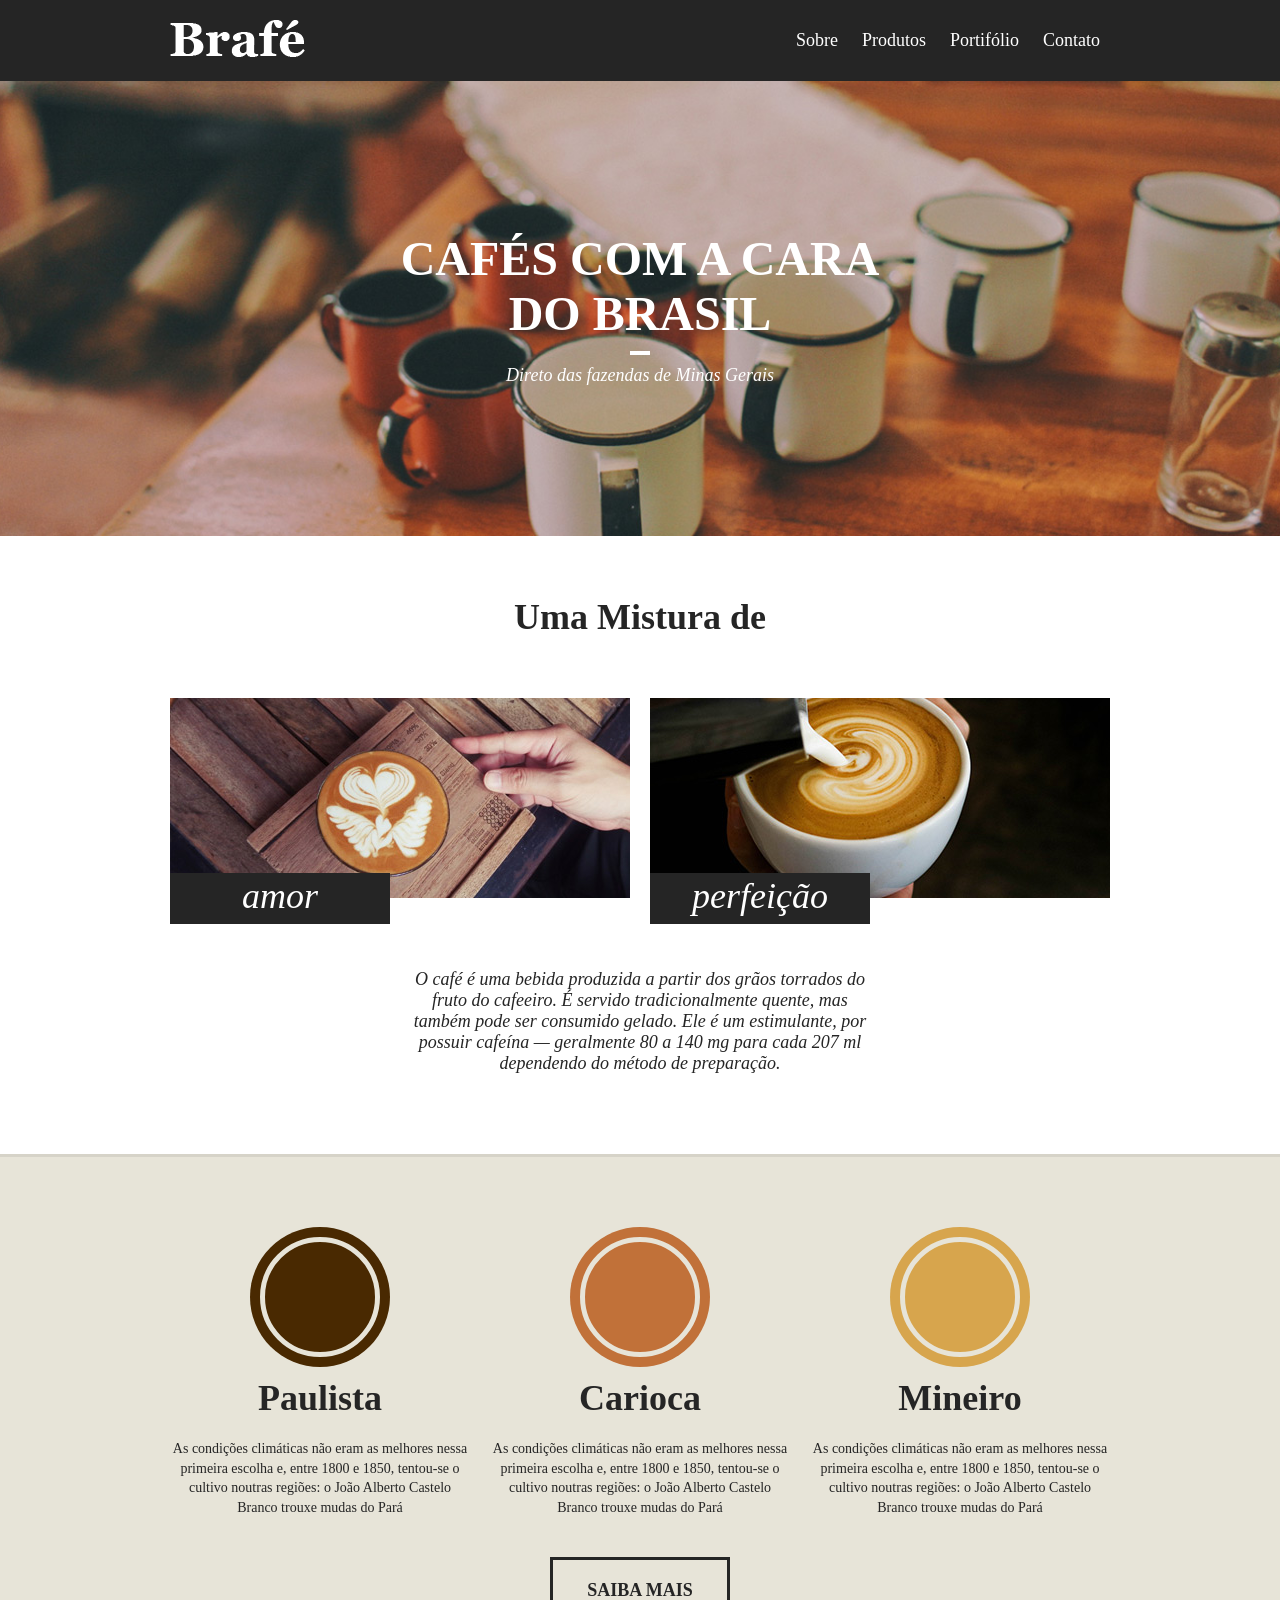
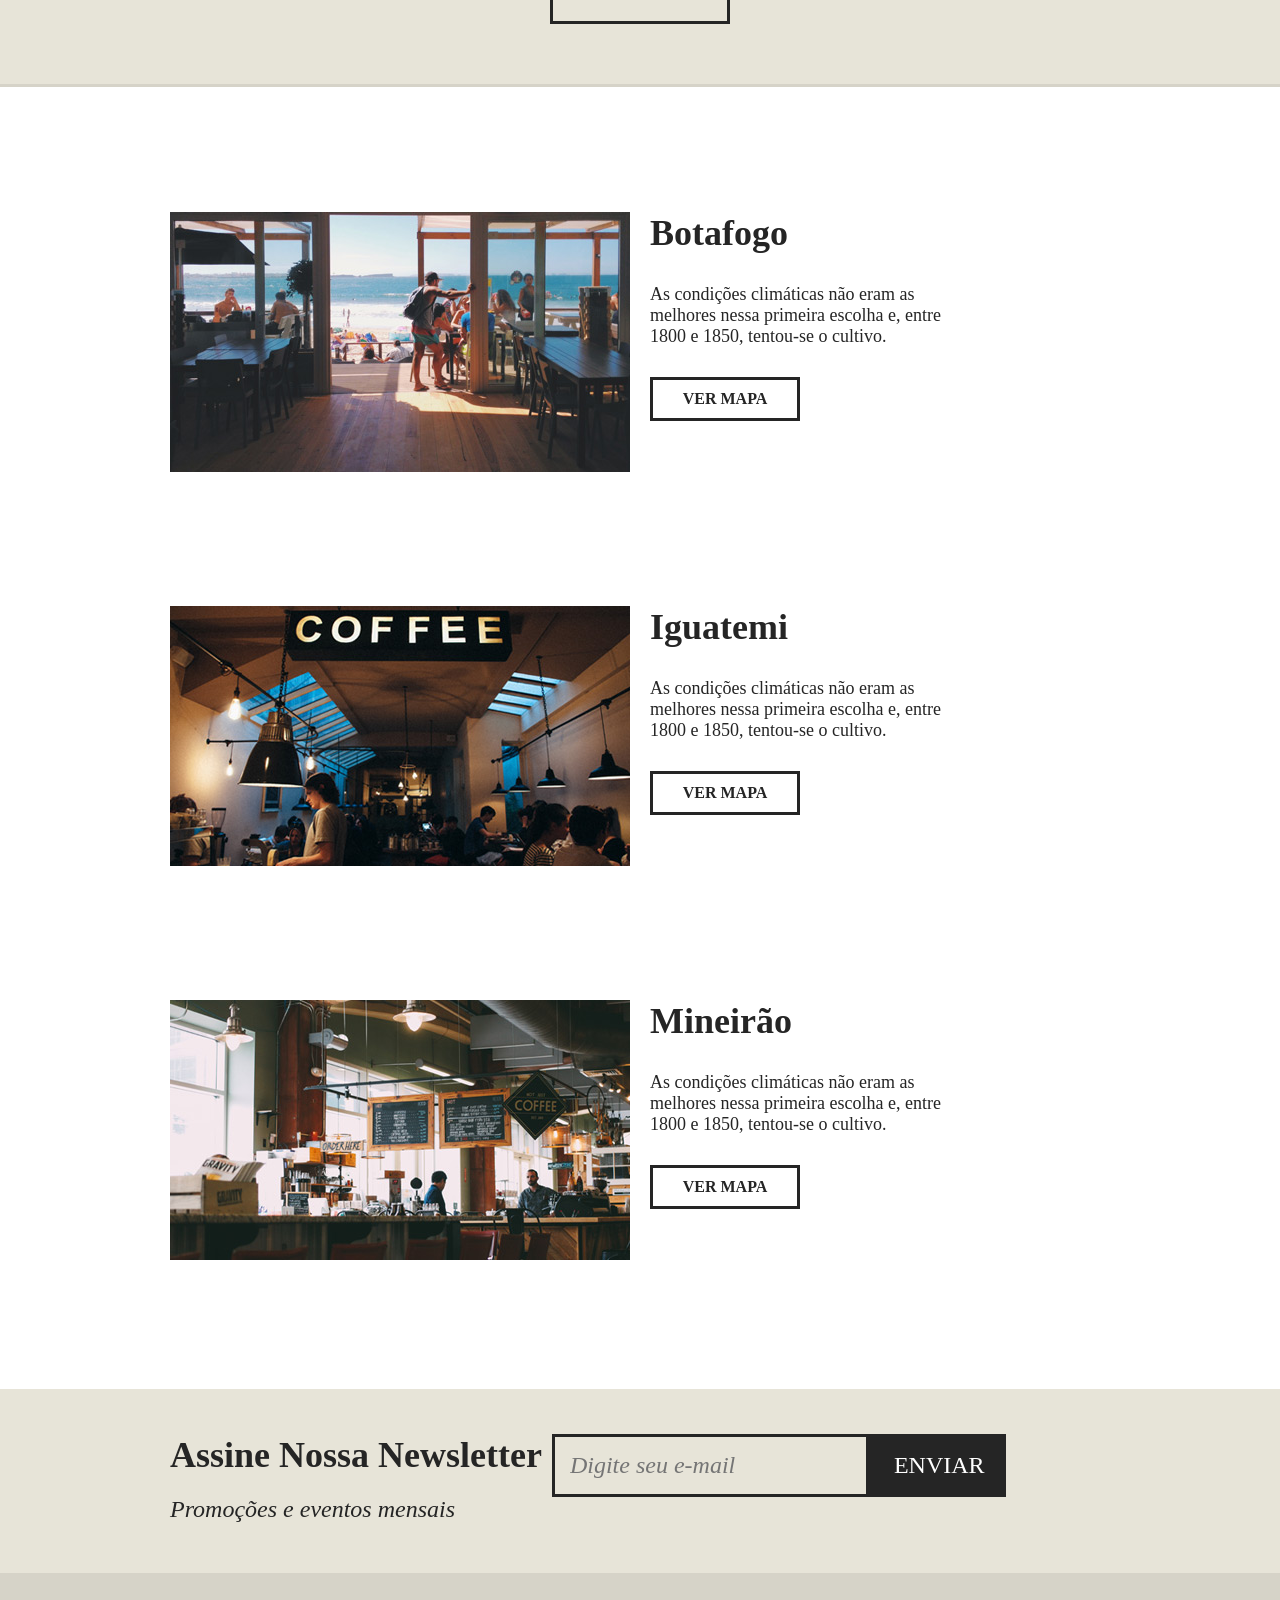
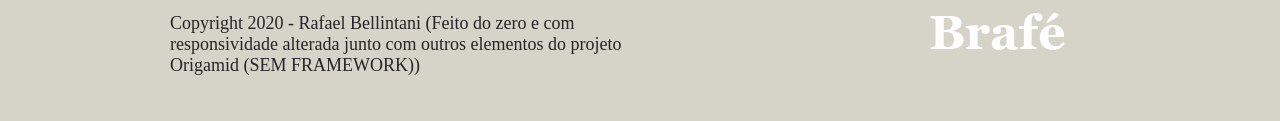
<file: brafe/index.html>
<!DOCTYPE html>
<html>
    <head>
        <title>BRAFÉ 1</title>
        <meta charset="UTF-8">
        <meta name="viewport" content="width=device-width, initial-scale=1, shrink-to-fit=no">
        <link rel="stylesheet" type="text/css" href="css/style.css">
    </head>
    <body>
        <header class="menu">
            <div class="menu-container">
                <a href="#" class="menu-logo"><img src="img/brafe.png" alt="Brafé"></a>
                <nav class="menu-nav">
                    <ul>
                        <li><a href="#sobre">Sobre</a></li>
                        <li><a href="#produtos">Produtos</a></li>
                        <li><a href="#loja">Portifólio</a></li>
                        <li><a href="#contato">Contato</a></li>
                    </ul>
                </nav>
                </div>
        </header>
        
        <main class="intro">
            <h1>Cafés com a cara<br> do Brasil</h1>
            <p>Direto das fazendas de Minas Gerais</p>
        </main>
        
        <section class="sobre" id="sobre">
            <h2>Uma Mistura de</h2>
            <div class="sobre-container">
                <div class="sobre-item">
                    <img src="img/cafe-1.jpg">
                    <h3>amor</h3>
                </div>
                <div class="sobre-item">
                    <img src="img/cafe-2.jpg">
                    <h3>perfeição</h3>
                </div>
            </div>
                <p>O café é uma bebida produzida a partir dos grãos torrados do fruto do cafeeiro. É servido tradicionalmente quente, mas também pode ser consumido gelado. Ele é um estimulante, por possuir cafeína — geralmente 80 a 140 mg para cada 207 ml dependendo do método de preparação.</p>
            
        </section>
        <section class="cafe" id="produtos">
            <div class="cafe-container">
                <div class="cafe-item" id="paulista">
                    <h2>Paulista</h2>
                    <p>As condições climáticas não eram as melhores nessa primeira escolha e, entre 1800 e 1850, tentou-se o cultivo noutras regiões: o João Alberto Castelo Branco trouxe mudas do Pará </p>
                </div>
                <div class="cafe-item" id="carioca">
                    <h2>Carioca</h2>
                    <p>As condições climáticas não eram as melhores nessa primeira escolha e, entre 1800 e 1850, tentou-se o cultivo noutras regiões: o João Alberto Castelo Branco trouxe mudas do Pará </p>
                </div>
                <div class="cafe-item" id="mineiro">
                    <h2>Mineiro</h2>
                    <p>As condições climáticas não eram as melhores nessa primeira escolha e, entre 1800 e 1850, tentou-se o cultivo noutras regiões: o João Alberto Castelo Branco trouxe mudas do Pará </p>
                </div>    
            </div>
            <a href="#" class="cafe-btn">Saiba Mais</a>
        </section>
        
        <!--LOJAS-->
        
        <section class="loja" id="loja">
            <div class="loja-container">    
                <div class="loja-imagem">
                    <img src="img/botafogo.jpg" alt="Brafé unidade Botafogo">
                </div>
                <div class="loja-item">
                    <h2>Botafogo</h2>
                    <p>As condições climáticas não eram as melhores nessa primeira escolha  e, entre 1800 e 1850, tentou-se o cultivo.</p>
                    <a href="#" class="loja-btn">Ver Mapa</a>
            </div>
            </div>
            <div class="loja-container">
                <div class="loja-imagem">
                    <img src="img/iguatemi.jpg" alt="Brafé unidade Iguatemi">
                </div>
                <div class="loja-item">
                    <h2>Iguatemi</h2>
                    <p>As condições climáticas não eram as melhores nessa primeira escolha  e, entre 1800 e 1850, tentou-se o cultivo.</p>
                    <a href="#" class="loja-btn">Ver Mapa</a>
                </div>
            </div>
                <div class="loja-container">
                    <div class="loja-imagem">
                        <img src="img/mineirao.jpg" alt="Brafé unidade Mineirão">
                    </div>
                    <div class="loja-item">
                    <h2>Mineirão</h2>
                    <p>As condições climáticas não eram as melhores nessa primeira escolha  e, entre 1800 e 1850, tentou-se o cultivo.</p>
                    <a href="#" class="loja-btn">Ver Mapa</a>
   
                </div></div>
        </section>
        <section class="rodape" id="contato">
            <div class="rodape-container">
                <div class="rodape-item">
                    <h2>Assine Nossa Newsletter</h2>
                    <p>Promoções e eventos mensais</p>
                </div>
                <form class="rodape-form">
                    <input type="text" placeholder="Digite seu e-mail">
                    <button type="submit">Enviar</button>
                </form>
            </div>
        </section>
        <footer class="final">
            <div class="footer-container">
                <p>Copyright 2020 - Rafael Bellintani (Feito do zero e com responsividade alterada junto com outros elementos do projeto Origamid (SEM FRAMEWORK))</p>
                <div class="footerImage">
                    <a href="#"><img src="img/brafe.png" alt="Brafé"></a>
                </div>
            </div>
        </footer>
    </body>
</html>
</file>
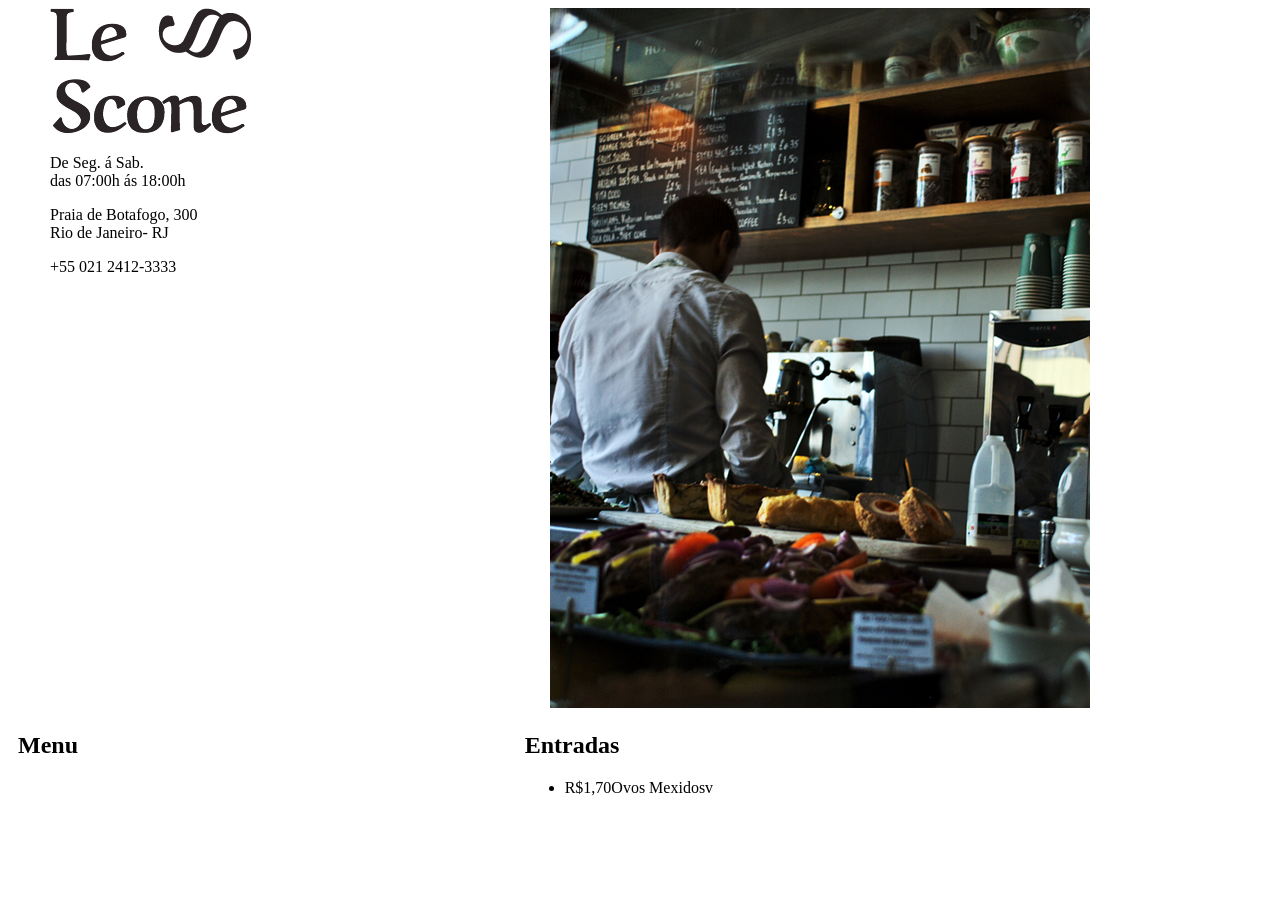
<file: SASS/lescone/index.html>
<!DOCTYPE html>
<html>
<head>
	<title>Le Scone</title>
	<meta name="description" content="Le Scone - Restaurante">
	<meta name="viewport" content="width=device-width, initial-scale=1">
    <link href="https://fonts.googleapis.com/css2?family=Aref+Ruqaa&family=PT+Mono&display=swap" rel="stylesheet">
    <link rel="stylesheet" type="text/css" href="css/style.css">
    
</head>
<body>
    <main class="container grid">
        <div class="grid-5">
            <img class="logo" src="img/lescone.png" alt="Le Scone"/>
            <div class="intro-info">
                <p>De Seg. á Sab.<span class="aberto"></span><br>
                das 07:00h ás 18:00h</p> 
                <p>Praia de Botafogo, 300<br>Rio de Janeiro- RJ</p>
            </div>
            <p class="intro-telefone">+55 021 2412-3333</p>
        </div>
        <div class="grid-7">
            <img src="img/foto.png" alt="Le Scone">
        </div>
    </main>
    
    <section>
        <h1 class="grid-4 titulo">Menu</h1>
        <div class="grid-7 offset-1">
            <div class="menu-item">
                <h2>Entradas</h2>
                <ul>
                    <li><span>R$1,70</span>Ovos Mexidosv</li>
                </ul>
            </div>
        </div>
    </section>
</body>
</html>
</file>
<file: brafe/css/style.css>
/*Breakpoints

740

960

Reset */

* {
    box-sizing: border-box;
}
body, h1, h2, h3, p, ul{
    margin: 0px;
    padding: 0px;
}

body {
    font-family: Georgia, serif;
    color: #252525;
}

.menu{
    background: #252525;
    padding: 20px 0;
}

.menu-container{
    max-width: 960px;
    margin: 0 auto;
    /* é igual a 
    margin-left: auto e
    margin-right: auto
    margin: 0 PRA CIMA E PRA BAIXO auto DIREITA E ESQUERDA
    ou
    margin: cima direita baixo e esquerda*/  
}

/*Quando dois elementos utilizam float no mesmo bloco, o css buga não sabendo qual o height desse bloco, nesse caso deve se utilizar o clearfix*/

/* CLEARFIX */

.menu-container::after, .menu-container::before{
    content: '';
    display: table;
    clear: both
}
.menu-logo{
    display: block;
    float: left;
    margin-left: 10px;
}

.menu-nav  {
    float: right;
    margin-right: 10px;
}

.menu-nav li{
    display: inline-block;
}

.menu-nav a{
    display: block;
    padding: 10px;
    text-decoration: none;
    color: #fff;
    font-size: 1.125em;
    /*Mudar para EM, calculo de EM é PX/16px, se o usuário mudar o tamanho da fonte no browser a font-size do html que por padrão é 16px vai ser alterada, se for um navegar atual geralmente se consegue mudar essa fonte automaticamente, se for mais antigo o px não vai acompanhar a resolução do monitor*/
    
}

@media (max-width: 739px) { /*DISPOSITVOS MENORES QUE 740px, SEMPRE COLOCAR 1 PIXEL MENOR */
    .menu{
        text-align: center;
    }
    .menu-nav {
        float: none;
        clear: both;
    }
    
    a.menu-logo{
        float: none;
        margin: 0 auto;
    }
}


/* INTRO */

.intro {
    background: url('../img/bg-intro.jpg') no-repeat center center; /* SEM REPETIR E ALINHADO NO CENTRO TANTO DA ESQUERDA QUANTO DA DIREITO*/
    background-size: cover; /*IMAGEM MUDA CONFORME O TAMANHO DO DISPOSITIVO*/
    padding: 150px 0;
    text-align: center;
    color: #fff;
}

.intro h1 {
    text-transform: uppercase;
    font-size: 3em;
}

.intro h1::after {
    content: '';
    display: block;
    width: 20px;
    height: 4px;
    background: #fff;
    margin: 10px auto;
}

.intro p {
    font-style: italic;
    font-size: 1.125em;
}

@media (max-width: 739px) {
    .intro {
        padding: 60px;
    }
}

.sobre{
    padding: 60px 0;
}

.sobre h2{
    text-align: center;
    color: #252525;
    margin-bottom: 60px;
    font-size: 2.25em;
}

.sobre-container{
    max-width: 960px;
    margin: 0 auto;
}

.sobre-container::after, .sobre-container::before{
    content: '';
    display: table;
    clear: both;
}

.sobre-item{
    width: 460px;
    float: left;
    margin: 0 10px;
}

.sobre-item img{
    display: block;
    max-width: 100%;
}

.sobre-item h3{
    font-size: 2.25em;
    font-style: italic;
    font-family: Georgia;
    color: #fff;
    background: #252525;
    width: 220px;
    text-align: center;
    font-weight: normal;
    line-height: 1em;
    padding: 5px 0 10px 0;
    top: -25px; /* a propriedade position de padrão deixa o elemento position: static, porém para o top funcionar, deve se
        deixar como relative*/
    position: relative; /*posição real continua relativo, ou seja, ela vai pra cima com o top, 
    porém o elemento permanece no mesmo local, se fosse position absolute, seria a posição desse elemente em relação a body,
    porém seu local real realmente vai estar onde o top posicionar*/
}

.sobre p {
    font-size: 1.125em;
    font-style: italic;
    font-family: Georgia;
    max-width: 460px;
    text-align: center;
    margin: 20px auto;
    
}

@media (min-width: 740px) and (max-width: 980px) { 
    .sobre-container{
        max-width: 720px;
    }
    
    .sobre-item{
        width: 340px;
        
    }
}


@media (max-width: 739px) {
    .sobre-container {
        max-width: 300px;
    }
    .sobre-item{
        width: 300px;
        margin: 0 auto;
    }
}
/* CAFÉ */

.cafe{
    padding: 60px 0;
    background: #e7e4d8;
    border-top: 3px solid #d6d3c8;
    border-bottom: 3px solid #d6d3c8;
}

.cafe-container{
  max-width: 960px;
  margin: 0 auto;
}

.cafe-container::before, .cafe-container::after{
    content: '';
    display: table;
    clear: both;
}


.cafe-item{
    width: 300px;
    float: left;
    margin: 0 10px 20px 10px
}

.cafe-item h2::before{
    content: '';
    display: block;
    width: 110px;
    height: 110px;
    margin: 20px auto;
    border-radius: 50%;
    border: 5px solid #e7e4d8;
}


.cafe-item#paulista h2::before{
    background: #492901;
    box-shadow: 0 0 0 10px #492901;
}

.cafe-item#carioca h2::before{
    background: #c17139;
    box-shadow: 0 0 0 10px #c17139;
}

.cafe-item#mineiro h2::before{
    background: #d7a54d;
    box-shadow: 0 0 0 10px #d7a54d;
}


.cafe-item h2{
    text-align: center;
    font-size: 2.25em;
    color: #252525;
    margin-bottom: 20px;
}

.cafe-item p{
    text-align: center;
    font-size: 0.875em;
    line-height: 1.4em;
}

.cafe-btn{
    text-decoration: none;
    color: #252525;
    width: 180px;
    border: 3px solid #252525;
    font-size: 1.125em;
    display: block;
    text-align: center;
    margin: 20px auto 0 auto;
    font-weight: bold;
    text-transform: uppercase;
    padding: 20px 0;
}

@media (min-width: 740px) and (max-width: 980px) { 
    .cafe-container{
        max-width: 720px;
    }
    
    .cafe-item{
        width: 220px;
        
    }
}

@media (max-width: 739px) {
    .cafe-container {
        max-width: 300px;
    }
    .cafe-item{
        margin: 0 auto;
    }
    
}

.loja {
    margin: 60px auto;
}

.loja-container::before, .loja-container::after{
    content: '';
    display: table;
    clear: both;
}
.loja-container{
     max-width: 960px;
    margin: 0 auto;
}
.loja-item{
    margin: 65px 0;
    width: 460px;
    padding: 0 30px;
    float: left;
}

.loja-item h2{
    font-size: 2.25em;
    font-family: Georgia;
    color: #252525;
    margin-bottom: 30px;
}

.loja-item p{
    max-width: 320px;
    font-family: Georgia;
    color: #252525;
    font-size: 1.125em;
    margin-bottom: 30px;

}

.loja-imagem{
    margin: 65px 0;
    width: 460px;
    padding: 0 10px;
    float: left;
    display: block;
}

.loja-btn{
    text-decoration: none;
    font-weight: bold;
    text-transform: uppercase;
    color: #252525;
    width: 150px;
    border: 3px solid #252525;
    display: block;
    text-align: center;
    padding: 10px 0;
    font-family: Georgia;
}

@media (min-width: 740px) and (max-width: 980px){
    .loja-container{
        max-width: 720px;
        margin: 0 auto;
        
    }
    
    .loja-item{
        width: 460px;
        margin: 0 20px;
        padding: 0;
        text-align: center;
        float: none;
        margin: 0 auto;
    }
    .loja-imagem{
        margin: 20px;
        padding: 0;
        float: none;
        margin: 0 auto
    }
    
    .loja-item p{
        margin: 0 auto;
    }
    
    .loja-item a{
        margin: 0 auto;
        margin-top: 5px;
        margin-bottom: 30px;
    }
    .loja-item h2{
        margin-bottom: 5px;
    }
}

@media (max-width: 739px){
    
    .loja-container{
        max-width: 300px;
        
    }
    
    .loja-imagem{
        width: 300px;
        margin: 0;
        float: none;
        margin: 0 auto;
    }
    .loja-imagem img{
        width: 300px;
    }
    
    .loja-item{
        width: 300px;
        margin: 0;
        text-align: center;
    }
    
    .loja-item h2{
        margin-bottom: 15px;
    }
    
    .loja-item p{
        margin-bottom: 15px;
    }
    
    .loja-item a{
        margin: 0 auto;  
        margin-bottom: 30px;
    }
}



.rodape{
    background: #e7e4d8;
}

.rodape-container::before, .rodape-container::after{
    content: '';
    display: table;
    clear: both;
}

.rodape-container{
    max-width: 960px;
    margin: 0 auto;
}

.rodape-item{
    max-width: 460px;
    float:left;
    margin: 0 10px;
}

.rodape-item h2{
    font-size: 2.25em;
    font-family: Georgia;
    color: #252525;
    margin: 45px 0 20px 0;
}

.rodape-item p{
    font-size: 1.5em;
    font-style: italic;
    font-family: Georgia;
    margin-bottom: 50px;
}

.rodape-form{
    float: left;
    max-width: 460px;
    margin: 45px 20px 45px 0;
}

.rodape-form input{
    border: 3px solid #252525;
    max-width: 320px;
    font-family: Georgia;
    font-size: 1.5em;
    font-style: italic;
    background: #e7e4d8;
    padding: 15px 15px 15px 15px;
    
}

.rodape-form button{
    color: #fff;
    background: #252525;
    font-family: Georgia;
    text-transform: uppercase;
    max-width: 140px;
    font-size: 1.5em;
    padding: 15px 25px 15px 25px;
    border: 3px solid #252525;
    margin: 0 -10px;
    cursor: pointer;
    box-sizing: border-box; /*leva em consideração o padding, margin e o tamanho do elemento sem precisar fazer os calculos, colocar dentro do *{}*/
}

@media (min-width: 740px) and (max-width: 980px){
    .rodape-container{
        width: 720px;
    }
    
    .rodape-item{
        margin: 0 auto;
        float: none;
        text-align: center;
    }
    
    .rodape-item p{
        margin-bottom: 30px;
    }
    
    .rodape-item h2{
        margin-bottom: 5px;
    }
    
    .rodape-form{
        float: none;
        margin: 0 auto 20px auto; 
    }
    
}

@media (max-width: 739px) {
    .rodape-container{
        width: 300px;
        margin: 0 auto;
    }
    
    .rodape-item{
        margin: 0 auto;
        float: none;
        text-align: center;
    }
    
    .rodape-item p{
        margin-bottom: 30px;
    }
    
    .rodape-item h2{
        margin-bottom: 5px;
    }
    
    .rodape-form{
        width: 300px;
        float: none;
        margin: 0 auto 20px auto; 
        text-align: center;
    }
    .rodape-form button{
        margin-top: 10px;
        width: 270px;
        max-width: 270px;
        border: none;
    }
    
}

.final{
    background: #d6d3c8;
}

.footer-container::before, .footer-container::after{
    content: '';
    display: table;
    clear: both;
}

.footer-container{
    max-width: 960px;
    margin: 0 auto;
}

.footer-container p{
    width: 480px;
    display: block;
    float: left;
    font-family: Georgia;
    margin: 40px 0 45px 10px;
    font-size: 1.125em;
}

.footerImage{
    margin: 40px 55px 45px 240px;
    float: right;
}


@media (min-width: 740px) and (max-width: 980px) {
    .footer-container{
        width: 720px;
    }
    
    .footerImage{
        margin: 30px 0 20px 0;
    }
    
    .footer-container p {
        margin: 30px 0 20px 0;
    }
}

@media (max-width: 739px) {
    .footer-container{
        width: 300px;
    }
    
    .footerImage{
        margin: 30px 0 20px 0;
        float: none;
        margin: 0 auto;
        text-align: center;
        margin-bottom: 20px;
    }
    
    .footer-container p {
        font-size: 0.8em;
        width: 300px;
        margin: 30px 0 20px 0;
        text-align: center;
        float: none;
    }
}
</file>
<file: SASS/lescone/css/style.css>
*, *::after, *::before {
  box-sizing: border-box;
}

.grid-1 {
  width: calc(8.33333% - 20px);
}

.grid-2 {
  width: calc(16.66667% - 20px);
}

.grid-3 {
  width: calc(25% - 20px);
}

.grid-4 {
  width: calc(33.33333% - 20px);
}

.grid-5 {
  width: calc(41.66667% - 20px);
}

.grid-6 {
  width: calc(50% - 20px);
}

.grid-7 {
  width: calc(58.33333% - 20px);
}

.grid-8 {
  width: calc(66.66667% - 20px);
}

.grid-9 {
  width: calc(75% - 20px);
}

.grid-10 {
  width: calc(83.33333% - 20px);
}

.grid-11 {
  width: calc(91.66667% - 20px);
}

.grid-12 {
  width: calc(100% - 20px);
}

[class^="grid-"] {
  float: left;
  min-height: 1px;
  margin-left: 10px;
  margin-right: 10px;
}

@media screen and (max-width: 759px) {
  [class^="grid-"] {
    width: 100%;
    float: none;
    margin-left: 0px;
    margin-right: 0px;
  }
}

.offset-1 {
  margin-left: calc(8.33333% - 10px);
}

.offset-2 {
  margin-left: calc(16.66667% - 10px);
}

.offset-3 {
  margin-left: calc(25% - 10px);
}

.offset-4 {
  margin-left: calc(33.33333% - 10px);
}

.offset-5 {
  margin-left: calc(41.66667% - 10px);
}

.offset-6 {
  margin-left: calc(50% - 10px);
}

.offset-7 {
  margin-left: calc(58.33333% - 10px);
}

.offset-8 {
  margin-left: calc(66.66667% - 10px);
}

.offset-9 {
  margin-left: calc(75% - 10px);
}

.offset-10 {
  margin-left: calc(83.33333% - 10px);
}

.offset-11 {
  margin-left: calc(91.66667% - 10px);
}

.offset-12 {
  margin-left: calc(100% - 10px);
}

@media screen and (max-width: 759px) {
  .offset-1, .offset-2, .offset-3, .offset-4, .offset-5, .offset-6, .offset-7, .offset-8, .offset-9, .offset-10, .offset-11, .offset-12 {
    margin-left: 0px;
  }
}

.container {
  max-width: 1200px;
  margin: 0 auto;
  position: relative;
}

@media screen and (min-width: 760px) and (max-width: 1199px) {
  .container {
    max-width: 760px;
  }
}

@media screen and (max-width: 759px) {
  .container {
    max-width: 480px;
    padding-left: 10px;
    padding-right: 10px;
  }
}

.container::after, .container::before {
  content: '';
  display: table;
  clear: both;
}
</file>
